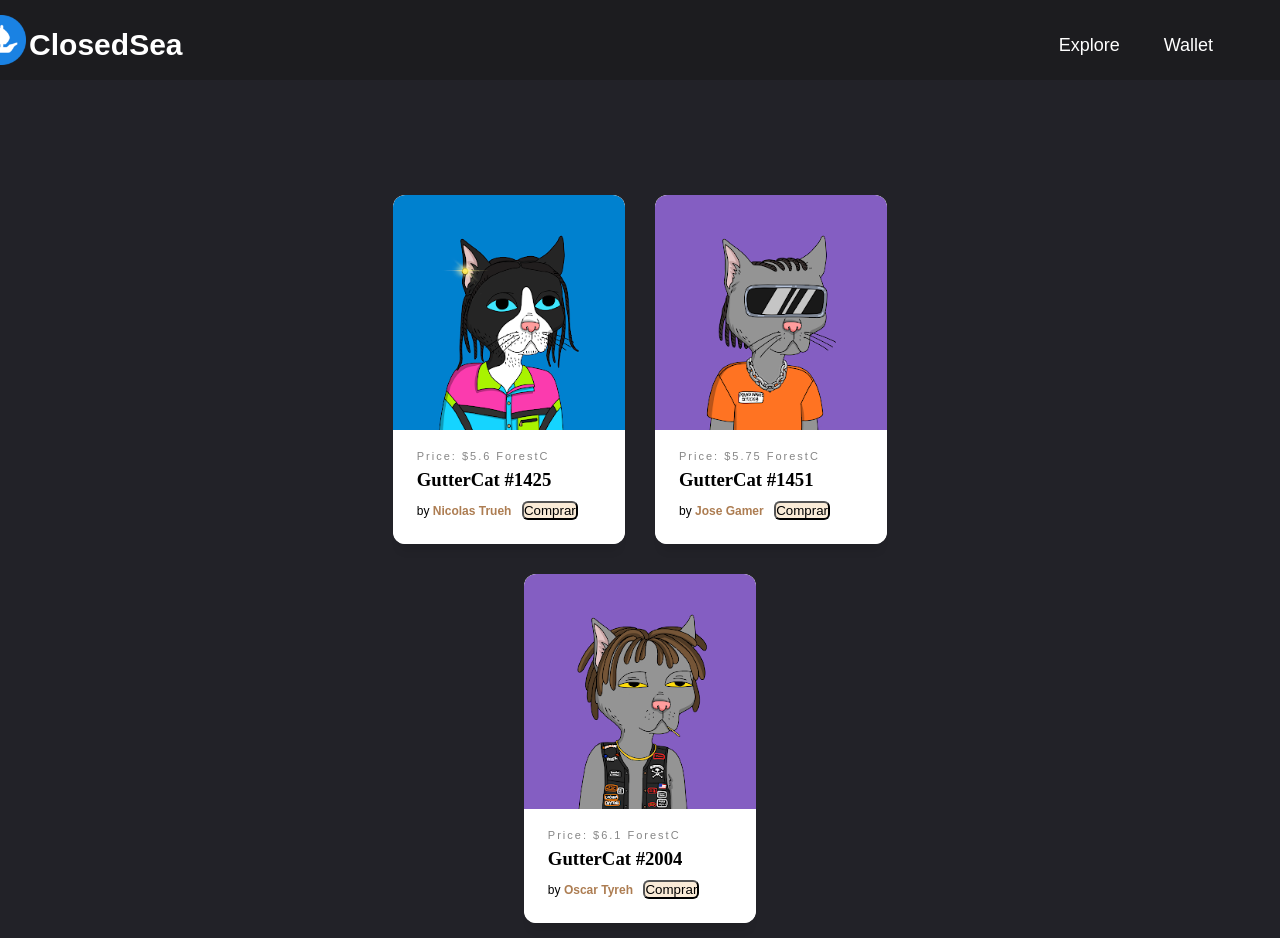
<file: src/main/webapp/collection-gunner-cat.html>
<!DOCTYPE html>
<html lang="en">
    <head>
        <meta charset="UTF-8">
        <meta http-equiv="X-UA-Compatible" content="IE=edge">
        <meta name="viewport" content="width=device-width, initial-scale=1.0">
        <link rel="stylesheet" href="css/gunner-cat.css">
        <title>ClosedSea</title>
    </head>
    <body>

        <header class="header">
            <!--NavBar-->
            <nav class="nav">

                <img src="./Resources/closedsea%20favicon.png" class="favicon">
                <a href="indexLOG.jsp" class="logo nav-link">ClosedSea</a>

                <ul class="nav-menu">
                    <li class="nav-menu-item">
                        <a href="explore.html" class="nav-menu-link nav-link">Explore</a>
                    </li>
                    <!--<li class="nav-menu-item ">
                        <a href="create-collection.html" class="nav-menu-link nav-link">Collection</a>
                    </li>
                    <li class="nav-menu-item ">
                        <a href="create-nft-piece.html" class="nav-menu-link nav-link">Create</a>
                    </li>
                    <li class="nav-menu-item nav-menu-login">
                        <a href="register.html" class="nav-menu-link nav-link">Sign up / in</a>
                    </li>-->
                    <li class="nav-menu-item ">
                        <a href="wallet.html" class="nav-menu-link nav-link"> Wallet</a>
                    </li>
                </ul>
            </nav>
        </header>

        <!--section where the charts are created and displayed within the collections-->
        <form action="">
            <section class="cards">

                <!--Card 1-->

                <article class="card card--1">
                    <div class="card__info-hover">
                        <!--Svg heart icon-->
                        <svg class="card__like" viewBox="0 0 24 24">
                            <path fill="#000000"
                                  d="M12.1,18.55L12,18.65L11.89,18.55C7.14,14.24 4,11.39 4,8.5C4,6.5 5.5,5 7.5,5C9.04,5 10.54,6 11.07,7.36H12.93C13.46,6 14.96,5 16.5,5C18.5,5 20,6.5 20,8.5C20,11.39 16.86,14.24 12.1,18.55M16.5,3C14.76,3 13.09,3.81 12,5.08C10.91,3.81 9.24,3 7.5,3C4.42,3 2,5.41 2,8.5C2,12.27 5.4,15.36 10.55,20.03L12,21.35L13.45,20.03C18.6,15.36 22,12.27 22,8.5C22,5.41 19.58,3 16.5,3Z"/>
                        </svg>
                    </div>
                    <!--Image on card-->
                    <div class="card__img"></div>
                    <!--Option to link to the letter-->
                    <a href="#" class="card_link">
                        <div class="card__img--hover">
                            <style>
                                .card--1 .card__img, .card--1 .card__img--hover {
                                    background-image: url(Nfts/Cat1.png);
                                }
                            </style>
                        </div>
                    </a>
                    <!--charter information-->
                    <div class="card__info">
                        <!--Price Nft-->
                        <span class="card__category"> Price: $5.6 ForestC</span>
                        <!--Name Nft-->
                        <h3 class="card__title">GutterCat #1425</h3>
                        <!--Author Nft-->
                        <span class="card__by">by <a href="#" class="card__author"
                                                     title="author">Nicolas Trueh</a></span>
                        <!--Buy button-->
                        <a href="wallet.html"><input type="button" class="btn" value="Comprar"></a>
                    </div>
                </article>


                <!--Card 2 Same elemnts, containers and classes-->
                <article class="card card--2">
                    <div class="card__info-hover">
                        <svg class="card__like" viewBox="0 0 24 24">
                            <path fill="#000000"
                                  d="M12.1,18.55L12,18.65L11.89,18.55C7.14,14.24 4,11.39 4,8.5C4,6.5 5.5,5 7.5,5C9.04,5 10.54,6 11.07,7.36H12.93C13.46,6 14.96,5 16.5,5C18.5,5 20,6.5 20,8.5C20,11.39 16.86,14.24 12.1,18.55M16.5,3C14.76,3 13.09,3.81 12,5.08C10.91,3.81 9.24,3 7.5,3C4.42,3 2,5.41 2,8.5C2,12.27 5.4,15.36 10.55,20.03L12,21.35L13.45,20.03C18.6,15.36 22,12.27 22,8.5C22,5.41 19.58,3 16.5,3Z"/>
                        </svg>
                    </div>
                    <div class="card__img"></div>
                    <a href="#" class="card_link">
                        <div class="card__img--hover"></div>
                    </a>
                    <div class="card__info">
                        <span class="card__category"> Price: $5.75 ForestC</span>
                        <h3 class="card__title">GutterCat #1451</h3>
                        <span class="card__by">by <a href="#" class="card__author" title="author">Jose Gamer</a></span>
                        <a href="wallet.html"><input type="button" class="btn" value="Comprar"></a>
                    </div>
                </article>

                <!--Card 3 Same elemnts, containers and classes-->
                <article class="card card--3">
                    <div class="card__info-hover">
                        <svg class="card__like" viewBox="0 0 24 24">
                            <path fill="#000000"
                                  d="M12.1,18.55L12,18.65L11.89,18.55C7.14,14.24 4,11.39 4,8.5C4,6.5 5.5,5 7.5,5C9.04,5 10.54,6 11.07,7.36H12.93C13.46,6 14.96,5 16.5,5C18.5,5 20,6.5 20,8.5C20,11.39 16.86,14.24 12.1,18.55M16.5,3C14.76,3 13.09,3.81 12,5.08C10.91,3.81 9.24,3 7.5,3C4.42,3 2,5.41 2,8.5C2,12.27 5.4,15.36 10.55,20.03L12,21.35L13.45,20.03C18.6,15.36 22,12.27 22,8.5C22,5.41 19.58,3 16.5,3Z"/>
                        </svg>
                    </div>
                    <div class="card__img"></div>
                    <a href="#" class="card_link">
                        <div class="card__img--hover"></div>
                    </a>
                    <div class="card__info">
                        <span class="card__category"> Price: $6.1 ForestC</span>
                        <h3 class="card__title">GutterCat #2004</h3>
                        <span class="card__by">by <a href="#" class="card__author" title="author">Oscar Tyreh</a></span>
                        <a href="wallet.html"><input type="button" class="btn" value="Comprar"></a>
                    </div>
                </article>
            </section>
        </form>

    </body>
</html>
</file>
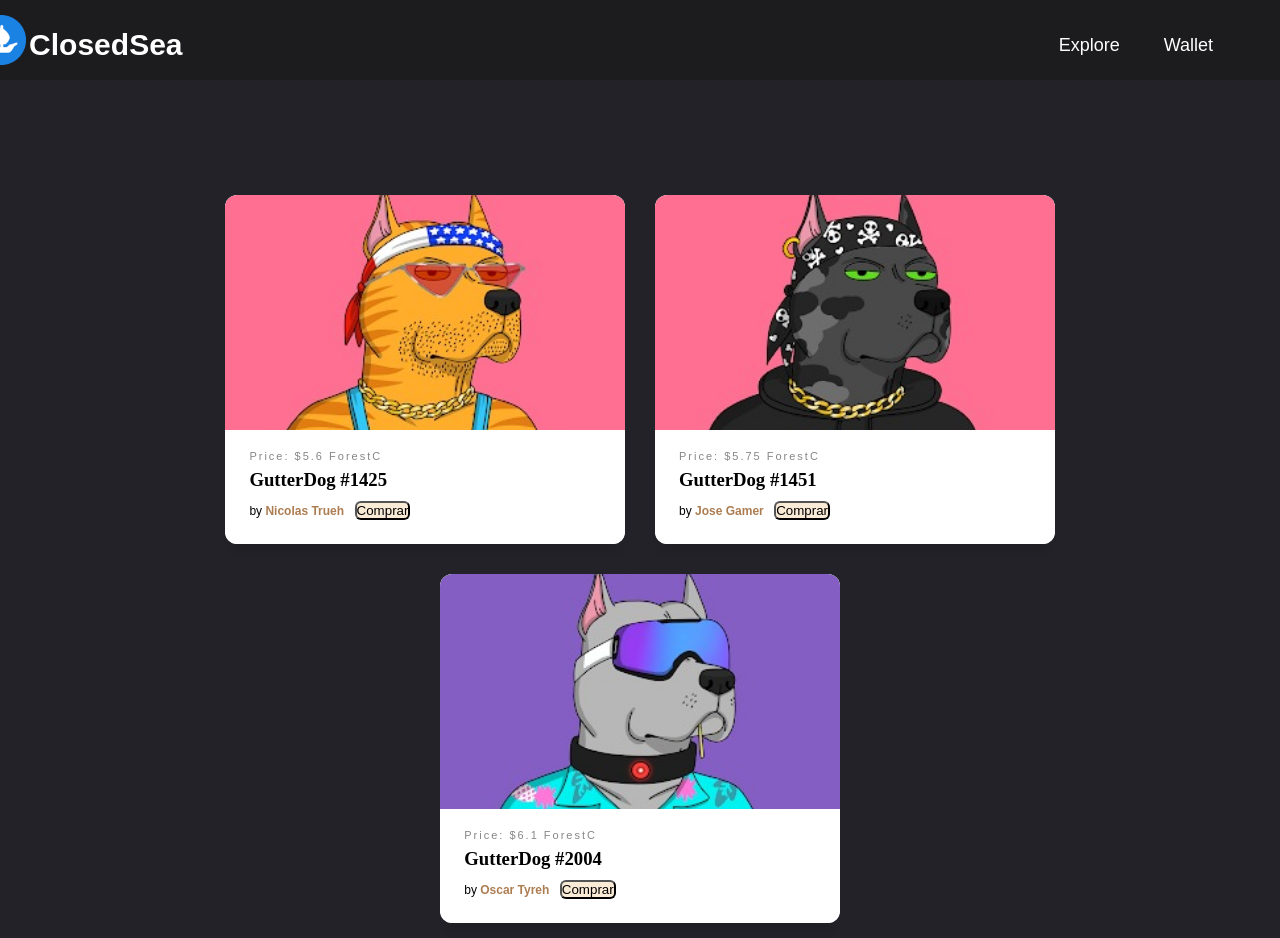
<file: src/main/webapp/collection-gunner-dog.html>
<!DOCTYPE html>
<html lang="en">
    <head>
        <meta charset="UTF-8">
        <meta http-equiv="X-UA-Compatible" content="IE=edge">
        <meta name="viewport" content="width=device-width, initial-scale=1.0">
        <link rel="stylesheet" href="css/gunner-dog.css">
        <title>ClosedSea</title>
    </head>
    <body>

        <header class="header">
            <!--NavBar-->
            <nav class="nav">

                <img src="./Resources/closedsea%20favicon.png" class="favicon">
                <a href="indexLOG.jsp" class="logo nav-link">ClosedSea</a>

                <ul class="nav-menu">
                    <li class="nav-menu-item">
                        <a href="explore.html" class="nav-menu-link nav-link">Explore</a>
                    </li>
                    <!-- <li class="nav-menu-item ">
                         <a href="create-collection.html" class="nav-menu-link nav-link">Collection</a>
                     </li>
                     <li class="nav-menu-item ">
                         <a href="create-nft-piece.html" class="nav-menu-link nav-link">Create</a>
                     </li>
                     <li class="nav-menu-item nav-menu-login">
                         <a href="register.html" class="nav-menu-link nav-link">Sign up / in</a>
                     </li>-->
                    <li class="nav-menu-item ">
                        <a href="wallet.html" class="nav-menu-link nav-link"> Wallet</a>
                    </li>
                </ul>
            </nav>
        </header>


        <section class="cards">

            <!--Carta 1-->

            <article class="card card--1">
                <div class="card__info-hover">
                    <!--Svg icono corazón-->
                    <svg class="card__like" viewBox="0 0 24 24">
                        <path fill="#000000"
                              d="M12.1,18.55L12,18.65L11.89,18.55C7.14,14.24 4,11.39 4,8.5C4,6.5 5.5,5 7.5,5C9.04,5 10.54,6 11.07,7.36H12.93C13.46,6 14.96,5 16.5,5C18.5,5 20,6.5 20,8.5C20,11.39 16.86,14.24 12.1,18.55M16.5,3C14.76,3 13.09,3.81 12,5.08C10.91,3.81 9.24,3 7.5,3C4.42,3 2,5.41 2,8.5C2,12.27 5.4,15.36 10.55,20.03L12,21.35L13.45,20.03C18.6,15.36 22,12.27 22,8.5C22,5.41 19.58,3 16.5,3Z"/>
                    </svg>
                </div>
                <!--Imagen carta-->
                <div class="card__img"></div>
                <!--Opción de link con la carta-->
                <a href="#" class="card_link">
                    <div class="card__img--hover"></div>
                </a>
                <!--información de la carta-->
                <div class="card__info">
                    <!--Precio Nft-->
                    <span class="card__category"> Price: $5.6 ForestC</span>
                    <!--Nombre Nft-->
                    <h3 class="card__title">GutterDog #1425</h3>
                    <!--Autor Nft-->
                    <span class="card__by">by <a href="#" class="card__author" title="author">Nicolas Trueh</a></span>
                    <!--Botón comprar-->
                    <a href="wallet.html"><input type="button" class="btn" value="Comprar"></a>
                </div>
            </article>


            <!--Carta 2-->
            <article class="card card--2">
                <div class="card__info-hover">
                    <svg class="card__like" viewBox="0 0 24 24">
                        <path fill="#000000"
                              d="M12.1,18.55L12,18.65L11.89,18.55C7.14,14.24 4,11.39 4,8.5C4,6.5 5.5,5 7.5,5C9.04,5 10.54,6 11.07,7.36H12.93C13.46,6 14.96,5 16.5,5C18.5,5 20,6.5 20,8.5C20,11.39 16.86,14.24 12.1,18.55M16.5,3C14.76,3 13.09,3.81 12,5.08C10.91,3.81 9.24,3 7.5,3C4.42,3 2,5.41 2,8.5C2,12.27 5.4,15.36 10.55,20.03L12,21.35L13.45,20.03C18.6,15.36 22,12.27 22,8.5C22,5.41 19.58,3 16.5,3Z"/>
                    </svg>
                </div>
                <div class="card__img"></div>
                <a href="#" class="card_link">
                    <div class="card__img--hover"></div>
                </a>
                <div class="card__info">
                    <span class="card__category"> Price: $5.75 ForestC</span>
                    <h3 class="card__title">GutterDog #1451</h3>
                    <span class="card__by">by <a href="#" class="card__author" title="author">Jose Gamer</a></span>
                    <a href="wallet.html"><input type="button" class="btn" value="Comprar"></a>
                </div>
            </article>

            <!--Carta 3-->
            <article class="card card--3">
                <div class="card__info-hover">
                    <svg class="card__like" viewBox="0 0 24 24">
                        <path fill="#000000"
                              d="M12.1,18.55L12,18.65L11.89,18.55C7.14,14.24 4,11.39 4,8.5C4,6.5 5.5,5 7.5,5C9.04,5 10.54,6 11.07,7.36H12.93C13.46,6 14.96,5 16.5,5C18.5,5 20,6.5 20,8.5C20,11.39 16.86,14.24 12.1,18.55M16.5,3C14.76,3 13.09,3.81 12,5.08C10.91,3.81 9.24,3 7.5,3C4.42,3 2,5.41 2,8.5C2,12.27 5.4,15.36 10.55,20.03L12,21.35L13.45,20.03C18.6,15.36 22,12.27 22,8.5C22,5.41 19.58,3 16.5,3Z"/>
                    </svg>
                </div>
                <div class="card__img"></div>
                <a href="#" class="card_link">
                    <div class="card__img--hover"></div>
                </a>
                <div class="card__info">
                    <span class="card__category"> Price: $6.1 ForestC</span>
                    <h3 class="card__title">GutterDog #2004</h3>
                    <span class="card__by">by <a href="#" class="card__author" title="author">Oscar Tyreh</a></span>
                    <a href="wallet.html"><input type="button" class="btn" value="Comprar"></a>
                </div>
            </article>
        </section>

    </body>
</html>
</file>
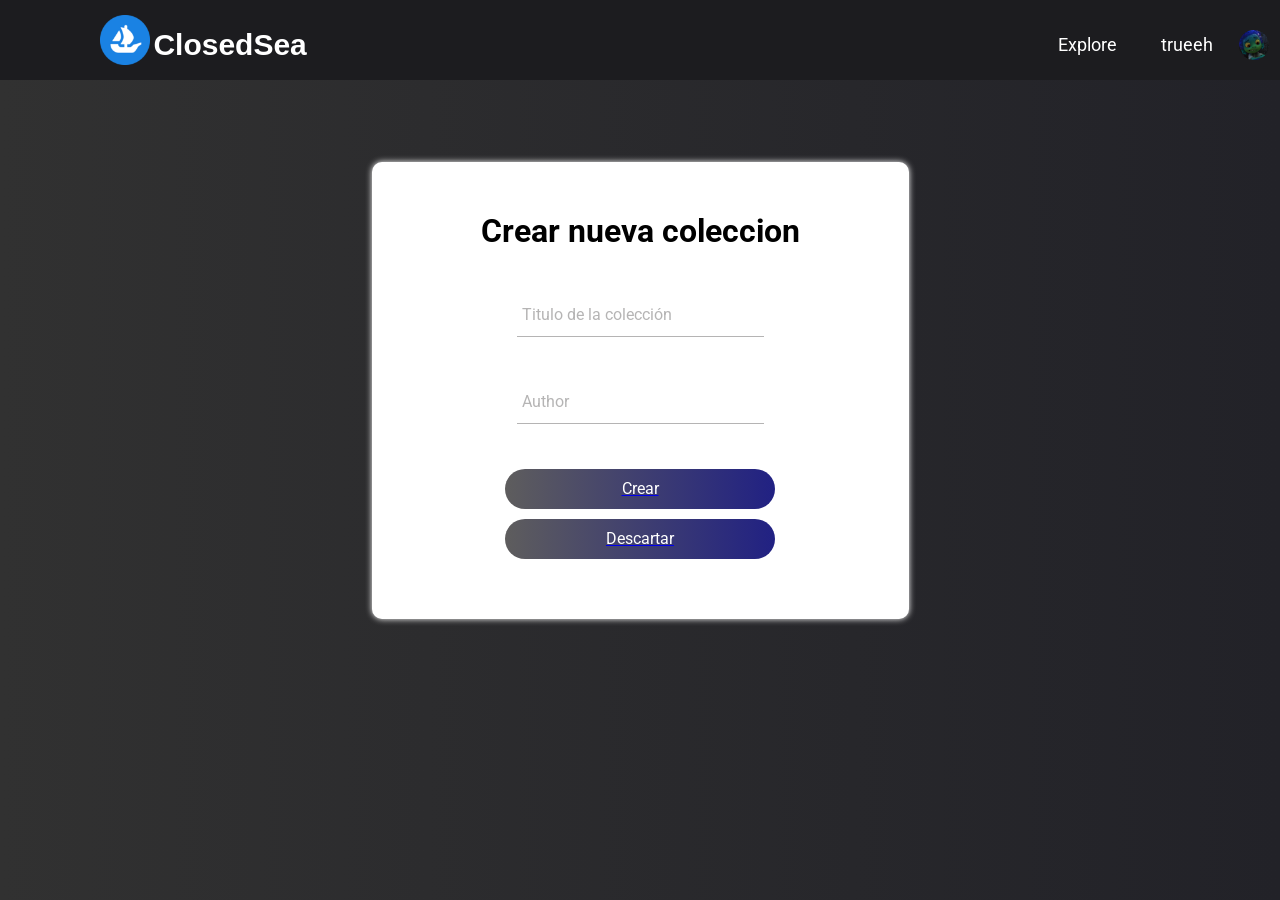
<file: src/main/webapp/create-collection.html>
<!DOCTYPE html>
<!-- Declaration of language and apis to be used in html -->
<html lang="en">
    <head>
        <meta charset="UTF-8">
        <meta name="viewport" content="width=device-width, initial-scale=1.0">
        <title>ClosedSea</title>
        <link rel="stylesheet" href="css/create-collection.css">
        <link href="https://fonts.googleapis.com/css?family=Roboto:300,400,500,700&display=swap" rel="stylesheet">
    </head>
    <body>
        <!-- Header declaration with css file --->
        <header class="header">
            <!--NavBar declaration and functions-->
            <nav class="nav">
                <!-- Navbar logo and avatar logo --->
                <img src="./Resources/closedsea%20favicon.png" class="favicon">
                <img src="./Resources/UserAvatar.png" class="nav-avatar">
                <!-- Navbar text logo --->
                <a href="indexLOG.jsp" class="logo nav-link">ClosedSea</a>
                <!-- Navbar made with an ordered list and within that list an unordered list --->
                <ul class="nav-menu">
                    <li class="nav-menu-item">
                        <a href="explore.html" class="nav-menu-link nav-link">Explore</a>
                    </li>
                    <li class="nav-menu-item nav-menu-login">
                        <a href="#" class="nav-menu-link nav-link">trueeh</a>
                    </li>
                </ul>
            </nav>
        </header>
        <!-- Form declaration to get the new NFT information-->
        <form action="" method="POST" id="formulario">
            <div class="form">
                <h1>Crear nueva coleccion</h1>
                <!-- Div with the collection title information-->
                <div class="grupo">
                    <input type="text" name="" id="collection" required><span class="barra"></span>
                    <label>Titulo de la colección</label>
                </div>
                <!-- Div with the collection category information-->
                <div class="grupo">
                    <input type="text" name="" id="author" required><span class="barra"></span>
                    <label>Author</label>
                </div>
                <!-- Button to create and publish the nft -->
                <a href="indexLOG.html">
                    <button type="submit">Crear</button>
                </a>
                <a href="indexLOG.html">
                    <button type="button">Descartar</button>
                </a>
            </div>
        </form>
<script>
    const getName = async () => {
        document.getElementById("name").value = localStorage.getItem("username");
    }

    const form = document.querySelector("formulario")

    form.onsubmit = async (e) => {
        e.preventDefault()

        const formData = new FormData(form);

        let author = document.getElementById("author") //agregar author
        let collection = document.getElementById("collection").value;

            let responseData = await fetch(`.api/users/${author}/collections/${collection}`);
            let resultData = await responseData.json();

        if(resultData.collection != collection){
            let response = await fetch(`.api/users/${author}/collections` , {
                method: "POST" ,
                headers : {
                    "Content-Type": "application/x-www-form.urlencoded",
                },
                body : new URLSearchParams(formData)
            });
            let result = response.json();

            sessionStorage.setItem("collection", result.collection);
            window.location.href = "./create-nft-piece.html"
        } else {
            alert("La coleccion ya existe")
        }
    }

    window.addEventListener("DOMContextLoaded", getName());
</script>
    </body>
</html>
</file>
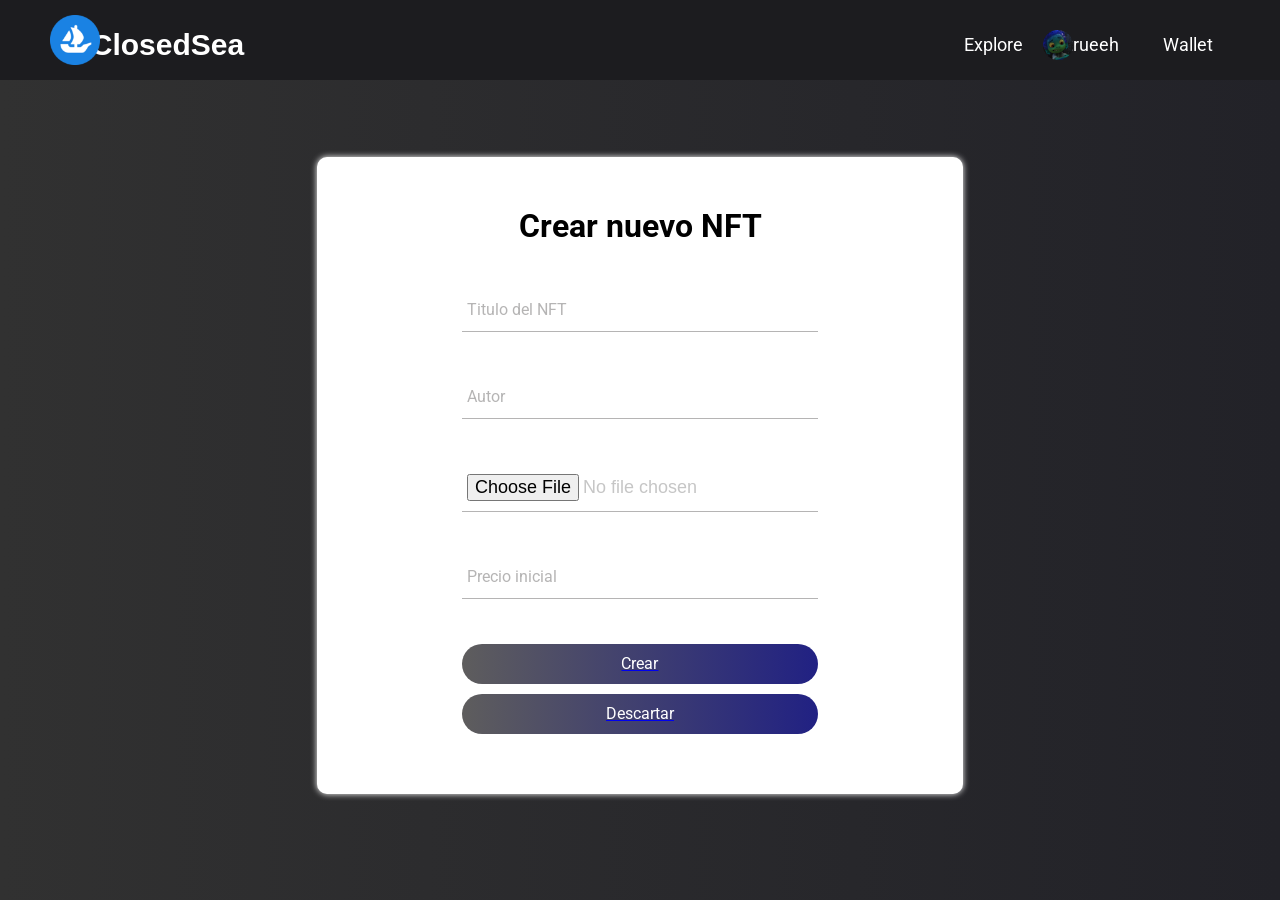
<file: src/main/webapp/create-nft-piece.html>
<!DOCTYPE html>
<!-- Declaration of language and apis to be used in html -->
<html lang="es">
    <head>
        <meta charset="UTF-8">
        <meta name="viewport" content="width=device-width, initial-scale=1.0">
        <title>ClosedSea</title>
        <link rel="stylesheet" href="css/create-nft-piece.css">
        <link href="https://fonts.googleapis.com/css?family=Roboto:300,400,500,700&display=swap" rel="stylesheet">
    </head>
    <body>
        <!-- Header declaration with css file --->
        <header class="header">
            <!--NavBar declaration and functions-->
            <nav class="nav">
                <!-- Navbar logo and avatar logo --->
                <img src="./Resources/closedsea%20favicon.png" class="favicon">
                <img src="./Resources/UserAvatar.png" class="nav-avatar">
                <!-- Navbar text logo --->
                <a href="indexLOG.html" class="logo nav-link">ClosedSea</a>
                <!-- Navbar made with an ordered list and within that list an unordered list --->
                <ul class="nav-menu">
                    <li class="nav-menu-item">
                        <a href="explore.html" class="nav-menu-link nav-link">Explore</a>
                    </li>
                    <li class="nav-menu-item nav-menu-login">
                        <a href="#" class="nav-menu-link nav-link">trueeh</a>
                    </li>
                    <li class="nav-menu-item ">
                        <a href="wallet.html" class="nav-menu-link nav-link">Wallet</a>
                    </li>
                </ul>
            </nav>
        </header>
        <!-- Nft main page and main div with information -->
        <form action="./upload-test" method="post" id="form" enctype="multipart/form-data">
            <div class="form">
                <!-- Create a new nft title -->
                <h1>Crear nuevo NFT</h1>
                <!-- Nft title information -->
                <div class="grupo">
                    <input type="text" name="title" required><span class="barra"></span>
                    <label>Titulo del NFT</label>
                </div>
                <!-- Author input div -->
                <div class="grupo">
                    <input type="text" name="author" required><span class="barra"></span>
                    <label>Autor</label>
                </div>
                <!-- Image input div -->
                <div class="grupo">
                    <input type="file" name="file" id="url" required><span class="barra"></span>
                    <label for="url"></label>
                </div>
                <!-- Final price div with label -->
                <div class="grupo">
                    <input type="text" name="fcoins" id="text" required><span class="barra"></span>
                    <label>Precio inicial</label>
                </div>
                <!-- Create button  -->
                <a href="indexLOG.html">
                    <button type="submit">Crear</button>
                </a>
                <!-- Discard button  -->
                <a href="indexLOG.html">
                    <button type="button">Descartar</button>
                </a>
            </div>
        </form>
        <script>
            document.getElementById("author").value = localStorage.getItem("username");

            const form = document.getElementById("form");
            uploadNft = async (e) => {
                e.preventDefault()

                let author = document.getElementById("author").value;
                //agregar "ley collection" cuando este el sistema de colecciones
                const response = await fetch(`./api/users/${author}/collections/${collection}/nfts`, {
                    method: 'POST',
                    body: new FormData(form)
                });

                window.location.href = "./indexComprador.html"
            }
            form.addEventListener("submit", uploadNft)
        </script>
        <script>
            //Agregar divs con javascript
        </script>
    </body>
</html>
</file>
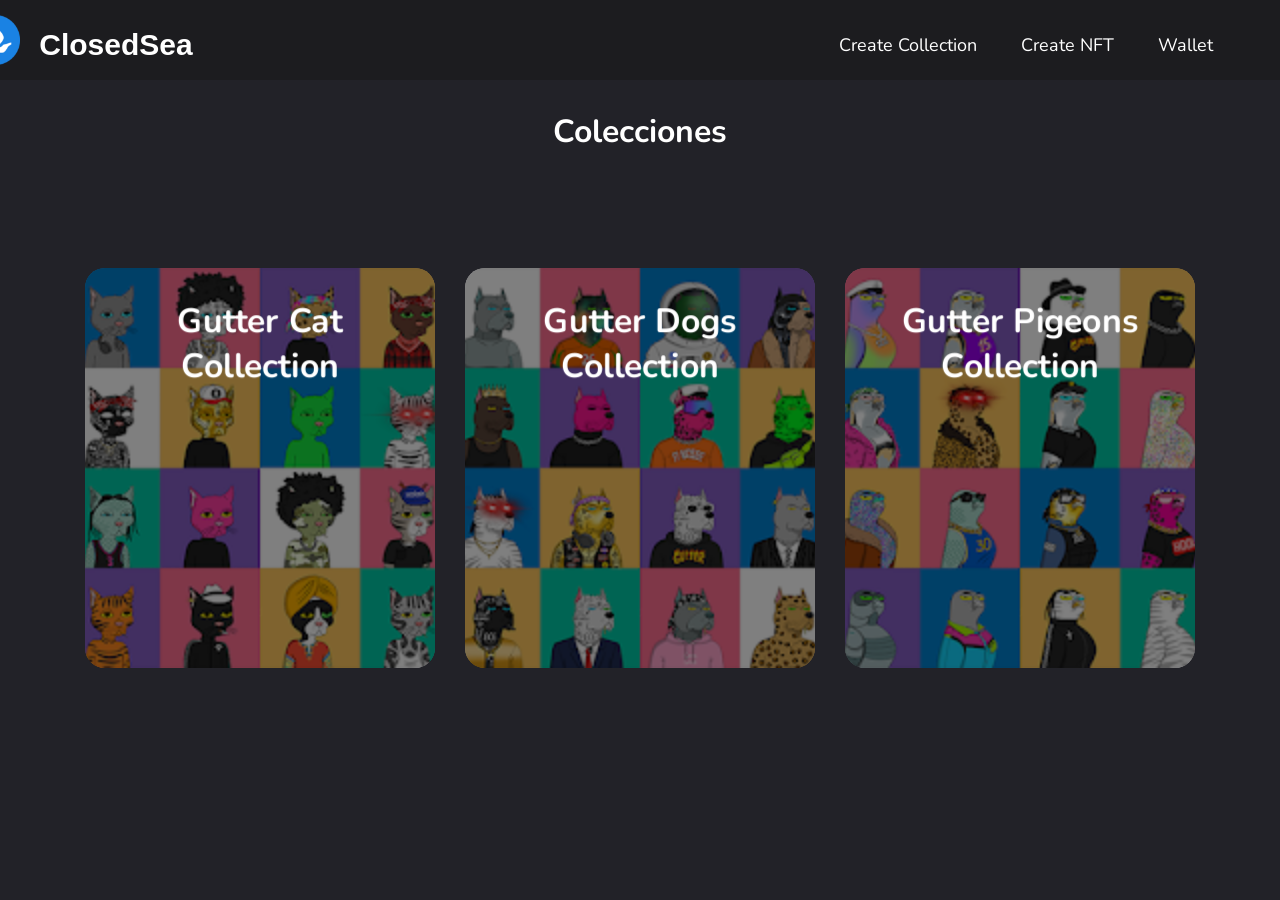
<file: src/main/webapp/explore.html>
<!DOCTYPE html>
<!-- Declaration of language and apis to be used in html -->
<html lang="en">
    <head>
        <meta charset="UTF-8">
        <meta http-equiv="X-UA-Compatible" content="IE=edge">
        <meta name="viewport" content="width=device-width, initial-scale=1.0">
        <title>ClosedSea</title>
        <link rel="stylesheet" href="css/explore.css">
    </head>
    <!-- Body declaration --->
    <body>
        <header class="header">
            <!--NavBar declaration and functions-->
            <nav class="nav">
                <!-- Navbar logo and avatar logo --->
                <img src="./Resources/closedsea%20favicon.png" class="favicon">
                <!-- Navbar made with an ordered list and within that list an unordered list --->
                <a href="indexComprador.html" class="logo nav-link">ClosedSea</a>
                <!-- Navbar made with an ordered list and within that list an unordered list --->
                <ul class="nav-menu">
                    <!-- <li class = "nav-menu-item">
                         <a href="explore.html" class="nav-menu-link nav-link">Explore</a>
                     </li>-->
                    <li class="nav-menu-item ">
                        <a href="create-collection.html" class="nav-menu-link nav-link">Create Collection</a>
                    </li>
                    <li class="nav-menu-item ">
                        <a href="create-nft-piece.html" class="nav-menu-link nav-link">Create NFT</a>
                    </li>
                    <!-- <li class="nav-menu-item nav-menu-login">
                        <a href="register.html" class="nav-menu-link nav-link">Sign up / in</a>
                    </li>-->
                    <li class="nav-menu-item ">
                        <a href="wallet.html" class="nav-menu-link nav-link"> Wallet</a>
                    </li>
                </ul>
            </nav>
        </header>
        <!-- Collection cards -->
        <main>

            <!-- Collections title with center attribute -->
            <h1 class="tittle">
                <center>Colecciones</center>
            </h1>
            <div class="container_card">
                <!-- Nft card 1-->
                <div class="card_father">
                    <div class="card">
                        <!--Front side of the cards-->
                        <div class="card_front" style="background-image: url(Nfts/GutterCat.png);">
                            <!--Container with background class-->
                            <div class="bg"></div>
                            <!--Front body of the cards-->
                            <div class="body_card_front">
                                <h1>Gutter Cat Collection</h1>
                            </div>
                        </div>
                        <!--Back side of the cards-->
                        <div class="card_back">
                            <!--Rear body of the cards-->
                            <div class="body_card_back">
                                <h1>NFTs 1</h1>
                                <!--Paragraph-->
                                <p>Welcome to the Gutter. The Gutter Cats are a collection of 3,000 randomly generated
                                    NFTs on
                                    the Ethereum blockchain that double as membership tokens into the Gutter Cat Gang.
                                    Gutter
                                    Cats represent GCG’s premier level of membership, unlocking varying and unique
                                    levels of
                                    community led access and perks.</p>
                                <!--Button-->
                                <a href="collection-gunner-cat.html"><input type="button" value="Entrar"></a>
                            </div>
                        </div>
                    </div>
                </div>
                <!-- Nft card 2 same containers and classes-->

                <div class="card_father">
                    <div class="card">
                        <div class="card_front" style="background-image: url(Nfts/GutterDog.png);">
                            <div class="bg"></div>
                            <div class="body_card_front">
                                <h1>Gutter Dogs Collection</h1>
                            </div>
                        </div>
                        <div class="card_back">
                            <div class="body_card_back">
                                <h1>NFTs 2</h1>
                                <p>Welcome to the Gutter. The Gutter Dogs are a collection of 3,000 randomly generated
                                    NFTs on
                                    the Ethereum blockchain that double as membership tokens into the Gutter Cat Gang.
                                    Gutter
                                    Dogs represent GCG’s base level of membership, unlocking varying and unique levels
                                    of
                                    community led access and perks.</p>
                                <a href="collection-gunner-dog.html"><input type="button" value="Entrar"></a>
                            </div>
                        </div>
                    </div>
                </div>
                <!-- Nft card 3-->

                <div class="card_father">
                    <div class="card">
                        <div class="card_front" style="background-image: url(Nfts/GutterPigeons.png);">
                            <div class="bg"></div>
                            <div class="body_card_front">
                                <h1>Gutter Pigeons Collection</h1>
                            </div>
                        </div>
                        <div class="card_back">
                            <div class="body_card_back">
                                <h1>NFTs 3</h1>
                                <p>Welcome to the Gutter. The Gutter Pigeons are a collection of 3,000 randomly
                                    generated NFTs
                                    on the Ethereum blockchain that double as membership tokens into the Gutter Cat
                                    Gang. Gutter
                                    Pigeons represent GCG’s base level of membership, unlocking varying and unique
                                    levels of
                                    community led access and perks.</p>
                                <a href="collection-gunner-pigeons.html"><input type="button" value="Entrar"></a>
                            </div>
                        </div>
                    </div>
                </div>

            </div>

        </main>


    </body>
</html>
</file>
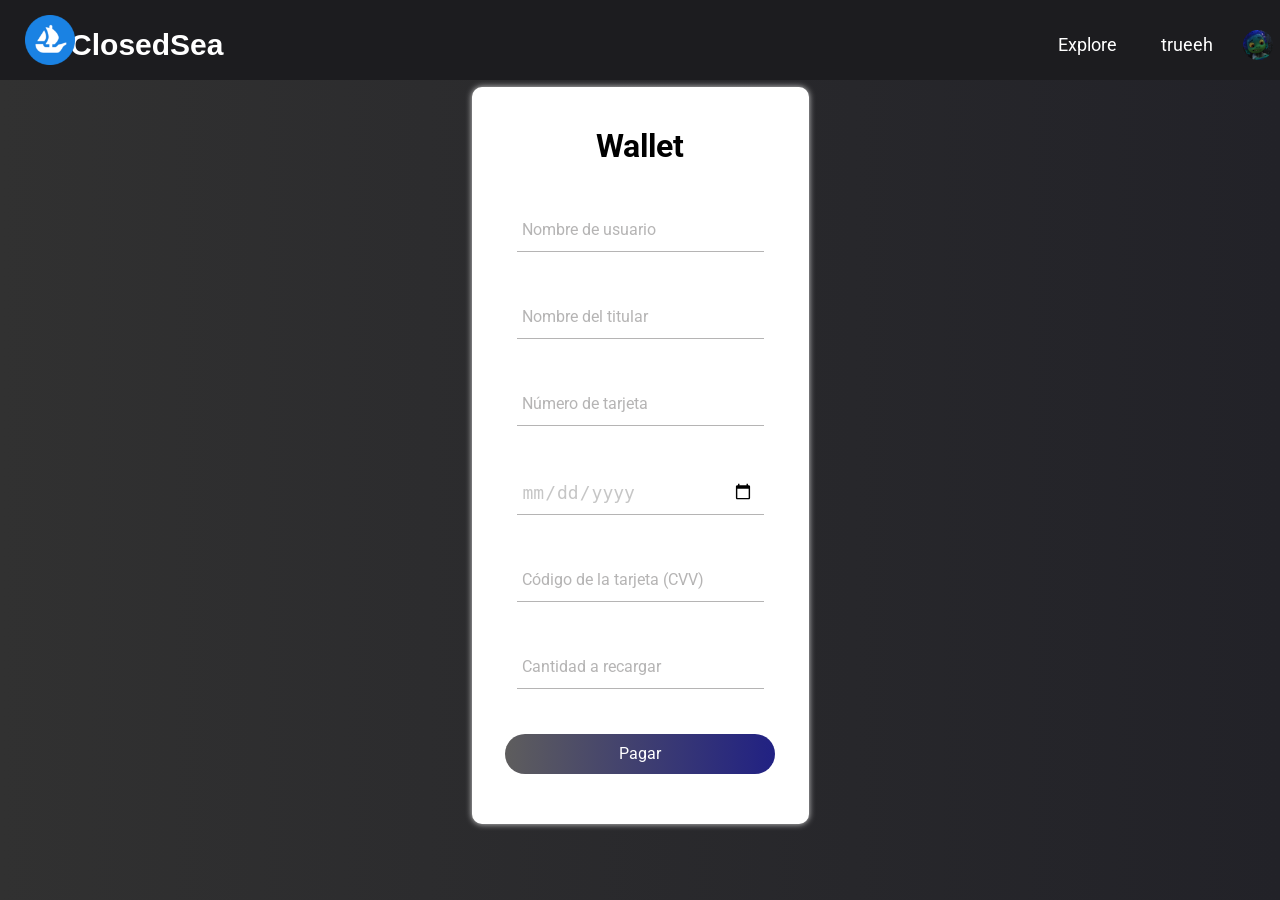
<file: src/main/webapp/wallet.html>
<!DOCTYPE html>
<!-- Declaration of language and apis to be used in html -->
<html lang="es">
    <head>
        <meta charset="UTF-8">
        <meta name="viewport" content="width=device-width, initial-scale=1.0">
        <title>ClosedSea</title>
        <link rel="stylesheet" href="css/wallet.css">
        <link href="https://fonts.googleapis.com/css?family=Roboto:300,400,500,700&display=swap" rel="stylesheet">
    </head>
    <body>
        <header class="header">
            <!--NavBar declaration and functions-->
            <nav class="nav">
                <!-- Navbar logo and avatar logo --->
                <img src="./Resources/closedsea%20favicon.png" class="favicon">
                <img src="./Resources/UserAvatar.png" class="nav-avatar">
                <!-- Navbar text logo --->
                <a href="indexLOG.jsp" class="logo nav-link">ClosedSea</a>
                <!-- Navbar made with an ordered list and within that list an unordered list --->
                <ul class="nav-menu">
                    <li class="nav-menu-item">
                        <a href="explore.html" class="nav-menu-link nav-link">Explore</a>
                    </li>
                    <!-- <li class="nav-menu-item ">
                         <a href="#" class="nav-menu-link nav-link">Create</a>
                     </li> -->
                    <li class="nav-menu-item nav-menu-login">
                        <a href="#" class="nav-menu-link nav-link">trueeh</a>
                    </li>
                </ul>
            </nav>
        </header>
        <!-- Form to get the wallet information -->
        <form action="./Wallet" method="post">
            <div class="form">
                <!-- Wallet title -->
                <h1>Wallet</h1>
                <!-- Owners name input -->
                <div class="grupo">
                    <input type="text" name="username" required><span class="barra"></span>
                    <label>Nombre de usuario</label>
                </div>
                <div class="grupo">
                    <input type="text" name="" required><span class="barra"></span>
                    <label>Nombre del titular</label>
                </div>
                <!-- Card number  input -->
                <div class="grupo">
                    <input type="text" name="" id="Numero" required><span class="barra"></span>
                    <label>Número de tarjeta</label>
                </div>
                <!-- Expiration date input -->
                <div class="grupo">
                    <input type="date" required><span class="barra"></span>
                </div>
                <!-- CVV input -->
                <div class="grupo">
                    <input type="text" required><span class="barra"></span>
                    <label>Código de la tarjeta (CVV)</label>
                </div>
                <!-- Cantidad input -->
                <div class="grupo">
                    <input type="text" name="coins" required><span class="barra"></span>
                    <label>Cantidad a recargar</label>
                </div>
                <!-- Pay button -->
                <button type="submit">Pagar</button>
            </div>
        </form>
    </body>
</html>
</file>
<file: src/main/webapp/css/gunner-cat.css>
/*Styles for all html*/
* {
    margin: 0;
    box-sizing: border-box;
    flex-wrap: wrap;
    padding: 0;
    font-family: 'Nunito', sans-serif;
}

/*Styles for body*/
body {
    font-family: sans-serif;
    padding: 90px 20px 0;
    background: #222228;
    display: flex;
    display: -webkit-flex;
    -webkit-justify-content: center;
    -webkit-align-items: center;
    justify-content: center;
    align-items: center;
}

/*Nav logo style*/
.favicon {
    margin-top: 10px;
    height: 50px;
    width: 50px;
    position: relative;
    left: -29px;
}

/*Styles applied to the header*/
.header {
    background-color: #1c1c1f;
    height: 80px;
    position: fixed;
    width: 100%;
    top: 0;
    left: 0;
    z-index: 100;

}

/*Styles applied to the nav*/
.nav {
    padding: 5px;
    display: flex;
    max-width: 1300px;
    justify-content: space-between;
    margin: 0 auto;

}

/*Styles applied to texts with links*/
.nav-link {
    color: #ffffff;
    text-decoration: none;

}

/*Styles applied to the text ClosedSea*/
.logo {
    font-size: 30px;
    font-weight: bold;
    font-family: "Montserrat", sans-serif;
    position: relative;
    left: -440px;
    padding: 0 40px;
    line-height: 80px;


}

/*Styles applied to the menu inside the nav*/
.nav-menu {
    display: flex;
    margin-right: 40px;
    list-style: none;
}

/*Styles applied to menu items*/
.nav-menu-item {
    font-size: 18px;
    margin: 0 10px;
    line-height: 80px;
    text-transform: none;
    width: max-content;
}

.nav-menu-link {
    padding: 8px 12px;
    border-radius: 3px;
}

/*Transition when hovering the mouse over menu items*/
.nav-menu-link:hover {
    background-color: #565454;
    transition: 0.5s;
}

/* cierre de estilos nav*/

/* Inicio estilos GunnerCat*/


/*Imported Fonts*/
@import url('https://fonts.googleapis.com/css?family=Roboto+Slab:100,300,400,700');
@import url('https://fonts.googleapis.com/css?family=Raleway:300,300i,400,400i,500,500i,600,600i,700,700i,800,800i,900,900i');


/*Styles generally applied to cards*/
.cards {
    width: 100%;
    display: flex;
    display: -webkit-flex;
    justify-content: center;
    -webkit-justify-content: center;
    max-width: 1200px;
    margin-top: 90px;
    overflow: hidden;
}

/*Background card 1*/
.card--1 .card__img, .card--1 .card__img--hover {
    *background-image: url(../Nfts/Cat1.png);
}

/*Background card 2*/
.card--2 .card__img, .card--2 .card__img--hover {
    background-image: url(../Nfts/Cat2.png);
}

/*Background card 3*/
.card--3 .card__img, .card--3 .card__img--hover {
    background-image: url(../Nfts/Cat3.png);
}

/*Style for like incon*/
.card__like {
    width: 18px;
}

/*Image inside to the cards*/
.card__img {
    visibility: hidden;
    background-size: cover;
    background-position: center;
    background-repeat: no-repeat;
    width: 100%;
    height: 235px;
    border-top-left-radius: 12px;
    border-top-right-radius: 12px;


}

/*Transmitting information from the charts*/
.card__info-hover {
    position: absolute;
    padding: 16px;
    width: 100%;
    opacity: 0;
    top: 0;
}

/*Image transition on mouse over*/
.card__img--hover {
    transition: 0.2s all ease-out;
    background-size: cover;
    background-position: center;
    background-repeat: no-repeat;
    width: 100%;
    position: absolute;
    height: 235px;
    border-top-left-radius: 12px;
    border-top-right-radius: 12px;
    top: 0;

}

/*Styles applied to a chart element*/
.card {
    margin-right: 25px;
    transition: all .4s cubic-bezier(0.175, 0.885, 0, 1);
    background-color: #fff;
    width: 33.3%;
    position: relative;
    border-radius: 12px;
    overflow: hidden;
    box-shadow: 0px 13px 10px -7px rgba(0, 0, 0, 0.1);
    margin: 15px;

}

/*Transition when hovering the mouse over the chart*/
.card:hover {
    box-shadow: 0px 30px 18px -8px rgba(0, 0, 0, 0.1);
    transform: scale(1.10, 1.10);
}

/*Styles applied to letter information*/
.card__info {
    z-index: 2;
    background-color: #fff;
    border-bottom-left-radius: 12px;
    border-bottom-right-radius: 12px;
    padding: 16px 24px 24px 24px;
}

/*Styles applied to the category chart*/
.card__category {
    font-family: 'Raleway', sans-serif;
    font-size: 11px;
    letter-spacing: 2px;
    font-weight: 500;
    color: #868686;
}

/*Styles applied to a card title*/
.card__title {
    margin-top: 5px;
    margin-bottom: 10px;
    font-family: 'Roboto Slab', serif;
}

/*Styles applied to a by word*/
.card__by {
    font-size: 12px;
    font-family: 'Raleway', sans-serif;
    font-weight: 500;
}

/*Styles applied to author card*/
.card__author {
    font-weight: 600;
    text-decoration: none;
    color: #AD7D52;
}

/*Image transition of a card*/
.card:hover .card__img--hover {
    height: 100%;
    opacity: 0.3;
}

/*effect of the information in a letter*/
.card:hover .card__info {
    background-color: transparent;
    position: relative;
}

/*Styles applied to hover effect*/
.card:hover .card__info-hover {
    opacity: 1;
}

/*Styles applied to a button*/
.btn {
    border-radius: 6px;
    padding: auto;
    margin-left: 6px;
    text-decoration: none;
    background-color: antiquewhite;
    text-align: center;
    cursor: pointer;

}
</file>
<file: src/main/webapp/css/gunner-dog.css>
* {
    margin: 0;
    box-sizing: border-box;
    flex-wrap: wrap;
    padding: 0;
    font-family: 'Nunito', sans-serif;
}

body {
    font-family: sans-serif;
    padding: 90px 20px 0;
    background: #222228;
    display: flex;
    display: -webkit-flex;
    -webkit-justify-content: center;
    -webkit-align-items: center;
    justify-content: center;
    align-items: center;
}

.favicon {
    margin-top: 10px;
    height: 50px;
    width: 50px;
    position: relative;
    left: -29px;
}

.header {
    background-color: #1c1c1f;
    height: 80px;
    position: fixed;
    width: 100%;
    top: 0;
    left: 0;
    z-index: 100;

}

.nav {
    padding: 5px;
    display: flex;
    max-width: 1300px;
    justify-content: space-between;
    margin: 0 auto;

}

.nav-link {
    color: #ffffff;
    text-decoration: none;

}

.logo {
    font-size: 30px;
    font-weight: bold;
    font-family: "Montserrat", sans-serif;
    position: relative;
    left: -440px;
    padding: 0 40px;
    line-height: 80px;


}

.nav-menu {
    display: flex;
    margin-right: 40px;
    list-style: none;
}

.nav-menu-item {
    font-size: 18px;
    margin: 0 10px;
    line-height: 80px;
    text-transform: none;
    width: max-content;
}

.nav-menu-link {
    padding: 8px 12px;
    border-radius: 3px;
}

.nav-menu-link:hover {
    background-color: #565454;
    transition: 0.5s;
}

/* cierre de estilos nav*/

/* Inicio estilos GunnerCat*/

@import url('https://fonts.googleapis.com/css?family=Roboto+Slab:100,300,400,700');
@import url('https://fonts.googleapis.com/css?family=Raleway:300,300i,400,400i,500,500i,600,600i,700,700i,800,800i,900,900i');


.cards {
    width: 100%;
    display: flex;
    display: -webkit-flex;
    justify-content: center;
    -webkit-justify-content: center;
    max-width: 1200px;
    margin-top: 90px;
    overflow: hidden;
}

.card--1 .card__img, .card--1 .card__img--hover {
    background-image: url(../Nfts/Dog1.jpeg);
}


.card--2 .card__img, .card--2 .card__img--hover {
    background-image: url(../Nfts/Dog2.jpeg);
}

.card--3 .card__img, .card--3 .card__img--hover {
    background-image: url(../Nfts/Dog3.jpeg);
}


.card__like {
    width: 18px;
}

.card__img {
    visibility: hidden;
    background-size: cover;
    background-position: center;
    background-repeat: no-repeat;
    width: 100%;
    height: 235px;
    border-top-left-radius: 12px;
    border-top-right-radius: 12px;


}

.card__info-hover {
    position: absolute;
    padding: 16px;
    width: 100%;
    opacity: 0;
    top: 0;
}

.card__img--hover {
    transition: 0.2s all ease-out;
    background-size: cover;
    background-position: center;
    background-repeat: no-repeat;
    width: 100%;
    position: absolute;
    height: 235px;
    border-top-left-radius: 12px;
    border-top-right-radius: 12px;
    top: 0;

}

.card {
    margin-right: 25px;
    transition: all .4s cubic-bezier(0.175, 0.885, 0, 1);
    background-color: #fff;
    width: 33.3%;
    position: relative;
    border-radius: 12px;
    overflow: hidden;
    box-shadow: 0px 13px 10px -7px rgba(0, 0, 0, 0.1);
    margin: 15px;

}

.card:hover {
    box-shadow: 0px 30px 18px -8px rgba(0, 0, 0, 0.1);
    transform: scale(1.10, 1.10);
}

.card__info {
    z-index: 2;
    background-color: #fff;
    border-bottom-left-radius: 12px;
    border-bottom-right-radius: 12px;
    padding: 16px 24px 24px 24px;
}

.card__category {
    font-family: 'Raleway', sans-serif;
    font-size: 11px;
    letter-spacing: 2px;
    font-weight: 500;
    color: #868686;
}

.card__title {
    margin-top: 5px;
    margin-bottom: 10px;
    font-family: 'Roboto Slab', serif;
}

.card__by {
    font-size: 12px;
    font-family: 'Raleway', sans-serif;
    font-weight: 500;
}

.card__author {
    font-weight: 600;
    text-decoration: none;
    color: #AD7D52;
}

.card:hover .card__img--hover {
    height: 100%;
    opacity: 0.3;
}

.card:hover .card__info {
    background-color: transparent;
    position: relative;
}

.card:hover .card__info-hover {
    opacity: 1;
}

.btn {
    border-radius: 6px;
    padding: auto;
    margin-left: 6px;
    text-decoration: none;
    background-color: antiquewhite;
    text-align: center;
    cursor: pointer;

}
</file>
<file: src/main/webapp/css/create-collection.css>
/*text color*/
:root {
    --colorTextos: #49454567;
}

/*panel creation*/
*,
::before,
::after {
    margin: 0;
    padding: 0;
    box-sizing: border-box;
}

/*shapes the body of the window*/
body {
    font-family: 'Roboto';
    background: #222228;
    background: -webkit-linear-gradient(to right, #313131, #222228);
    background: linear-gradient(to right, #313131, #222228);
    height: 650px;
    display: flex;
    justify-content: center;
    align-items: center;
}

/*form to titles*/
h1 {
    text-align: center;
    font-weight: 700;
}

/*shapes the panel where the buttons and text are*/
form {
    background: #fff;
    padding: 50px 100px;
    box-shadow: 0 0 6px 0 #fff;
    border-radius: 10px;
    margin-top: 130px;
}

/*shapes the panel where the buttons and text are*/
.form {
    width: 100%;
    margin: auto;
}

/*gives margin and size to the form*/
form .grupo {
    position: relative;
    margin: 45px;
}

/*shape text boxes*/
input {
    background: none;
    color: #c6c6c6;
    font-size: 18px;
    padding: 10px 10px 10px 5px;
    display: block;
    width: 100%;
    border: none;
    border-bottom: 1px solid var(--colorTextos);
}

/*remove margins from text boxes*/
input:focus {
    outline: none;
    color: #5e5d5d;
}

/*Create the animations to the text boxes*/
label {
    color: var(--colorTextos);
    font-size: 16px;
    position: absolute;
    left: 5px;
    top: 10px;
    transition: 0.5s ease all;
    pointer-events: none;
}

/*Gives characteristics to text boxes*/
input:focus ~ label,
input:valid ~ label {
    top: -14px;
    font-size: 12px;
    color: #2196f3;
}

/*Gives characteristics to the bars*/
.barra {
    position: relative;
    display: block;
    width: 100%;
}

/*Gives characteristics to the bars*/
.barra::before {
    content: "";
    height: 2px;
    width: 0%;
    bottom: 0;
    position: absolute;
    background: linear-gradient(to right, #504f4f, #222228);
    transition: 0.3s ease width;
    left: 0;
}

/*Gives characteristics to the bars*/
input:focus ~ .barra::before {
    width: 100%;
}

/*Gives all the features to the buttons*/
button {
    font-family: 'roboto';
    background: #222228;
    background: -webkit-linear-gradient(to right, #5e5d5d, #212183);
    background: linear-gradient(to right, #5e5d5d, #212183);
    border: none;
    display: block;
    width: 80%;
    margin: 10px auto;
    color: #fff;
    height: 40px;
    font-size: 16px;
    cursor: pointer;
    border-radius: 20px;

    /*shapes the icons*/
}

.favicon {
    margin-top: 10px;
    height: 50px;
    width: 50px;
    position: relative;
    left: 95px;
}

/*style the entire header*/
.header {
    background-color: #1c1c1f;
    height: 80px;
    position: fixed;
    width: 100%;
    top: 0;
    left: 0;
    z-index: 100;
}

/*styles the entire nav*/
.nav {
    padding: 5px;
    display: flex;
    max-width: 1300px;
    justify-content: space-between;
    margin: 0 auto;
}

/*create animations for the nav*/
.nav-link {
    color: #ffffff;
    text-decoration: none;
}

/*create styles for the logo text*/
.logo {
    font-size: 30px;
    font-weight: bold;
    font-family: "Montserrat", sans-serif;
    padding: 0 40px;
    line-height: 80px;
    margin-left: -1350px;
}

/*shapes the user logo*/
.nav-avatar {
    margin-top: 15px;
    height: 30px;
    width: 30px;
    position: relative;
    left: 495px;
    top: 10px;
}

/*Style the navigation bar*/
.nav-menu {
    display: flex;
    margin-right: 40px;
    list-style: none;

}

/*Style the navigation bar*/
.nav-menu-item {
    font-size: 18px;
    margin: 0 10px;
    line-height: 80px;
    text-transform: none;
    width: max-content;
}

/*Style the navigation bar*/
.nav-menu-link {
    padding: 8px 12px;
    border-radius: 3px;
}

/*Style the navigation bar*/
.nav-menu-link:hover {
    background-color: #565454;
    transition: 0.5s;
}

/*modifies the size of the page depending on the device*/
@media screen and (max-width: 500px) {
    form {
        width: 80%;
    }
}
</file>
<file: src/main/webapp/css/create-nft-piece.css>
/*text color*/
:root {
    --colorTextos: #49454567;
}

/*panel creation*/
*,
::before,
::after {
    margin: 0;
    padding: 0;
    box-sizing: border-box;
}

/*shapes the body of the window*/
body {
    font-family: 'Roboto';
    background: #222228;
    background: -webkit-linear-gradient(to right, #313131, #222228);
    background: linear-gradient(to right, #313131, #222228);
    height: 650px;
    display: flex;
    justify-content: center;
    align-items: center;
}

.favicon {
    margin-top: 10px;
    height: 50px;
    width: 50px;
    position: relative;
    left: 45px;
}

/*style the entire header*/
.header {
    background-color: #1c1c1f;
    height: 80px;
    position: fixed;
    width: 100%;
    top: 0;
    left: 0;
    z-index: 100;
}

/*styles the entire nav*/
.nav {
    padding: 5px;
    display: flex;
    max-width: 1300px;
    justify-content: space-between;
    margin: 0 auto;
}

/*create animations for the nav*/
.nav-link {
    color: #ffffff;
    text-decoration: none;
}

/*create styles for the logo text*/
.logo {
    font-size: 30px;
    font-weight: bold;
    font-family: "Montserrat", sans-serif;
    padding: 0 40px;
    line-height: 80px;
    margin-left: -1350px;
}

/*shapes the user logo*/
.nav-avatar {
    margin-top: 15px;
    height: 30px;
    width: 30px;
    position: relative;
    left: 330px;
    top: 10px;
}

/*Style the navigation bar*/
.nav-menu {
    display: flex;
    margin-right: 40px;
    list-style: none;

}

/*Style the navigation bar*/
.nav-menu-item {
    font-size: 18px;
    margin: 0 10px;
    line-height: 80px;
    text-transform: none;
    width: max-content;
}

/*Style the navigation bar*/
.nav-menu-link {
    padding: 8px 12px;
    border-radius: 3px;
}

/*Style the navigation bar*/
.nav-menu-link:hover {
    background-color: #565454;
    transition: 0.5s;
}

/*form to titles*/
h1 {
    text-align: center;
    font-weight: 700;
}

/*shapes the panel where the buttons and text are*/
form {
    background: #fff;
    padding: 50px 100px;
    box-shadow: 0 0 6px 0 #fff;
    border-radius: 10px;
    margin-top: 300px;
}

/*shapes the panel where the buttons and text are*/
.form {
    width: 100%;
    margin: auto;
}

/*gives margin and size to the form*/
form .grupo {
    position: relative;
    margin: 45px;
}

/*shape text boxes*/
input {
    background: none;
    color: #c6c6c6;
    font-size: 18px;
    padding: 10px 10px 10px 5px;
    display: block;
    width: 100%;
    border: none;
    border-bottom: 1px solid var(--colorTextos);
}

/*remove margins from text boxes*/
input:focus {
    outline: none;
    color: #5e5d5d;
}

/*Create the animations to the text boxes*/
label {
    color: var(--colorTextos);
    font-size: 16px;
    position: absolute;
    left: 5px;
    top: 10px;
    transition: 0.5s ease all;
    pointer-events: none;
}

/*Gives characteristics to text boxes*/
input:focus ~ label,
input:valid ~ label {
    top: -14px;
    font-size: 12px;
    color: #2196f3;
}

/*Gives characteristics to the bars*/
.barra {
    position: relative;
    display: block;
    width: 100%;
}

/*Gives characteristics to the bars*/
.barra::before {
    content: "";
    height: 2px;
    width: 0%;
    bottom: 0;
    position: absolute;
    background: linear-gradient(to right, #504f4f, #222228);
    transition: 0.3s ease width;
    left: 0;
}

/*Gives characteristics to the bars*/
input:focus ~ .barra::before {
    width: 100%;
}

/*Gives all the features to the buttons*/
button {
    font-family: 'roboto';
    background: #222228;
    background: -webkit-linear-gradient(to right, #5e5d5d, #212183);
    background: linear-gradient(to right, #5e5d5d, #212183);
    border: none;
    display: block;
    width: 80%;
    margin: 10px auto;
    color: #fff;
    height: 40px;
    font-size: 16px;
    cursor: pointer;
    border-radius: 20px;
}


/*shapes the icons*/

/*modifies the size of the page depending on the device*/
@media screen and (max-width: 500px) {
    form {
        width: 80%;
    }
}
</file>
<file: src/main/webapp/css/explore.css>
/*Font import*/
@import url('https://fonts.googleapis.com/css2?family=Nunito:wght@700&display=swap');
/*Styles for all html*/
* {
    margin: 0;
    box-sizing: border-box;
    flex-wrap: wrap;
    padding: 0;
    font-family: 'Nunito', sans-serif;
}

/*Styles for body*/
body {
    font-family: sans-serif;
    padding: 90px 20px 0;
    background: #222228;
}

/*Nav logo style*/
.favicon {
    margin-top: 10px;
    height: 50px;
    width: 50px;
    position: relative;
    left: -35px;
}

/*Styles applied to the header*/
.header {
    background-color: #1c1c1f;
    height: 80px;
    position: fixed;
    width: 100%;
    top: 0;
    left: 0;
    z-index: 100;

}

/*Styles applied to the nav*/
.nav {
    padding: 5px;
    display: flex;
    max-width: 1300px;
    justify-content: space-between;
    margin: 0 auto;

}

/*Styles applied to texts with links*/
.nav-link {
    color: #ffffff;
    text-decoration: none;

}

/*Styles applied to the text ClosedSea*/
.logo {
    font-size: 30px;
    font-weight: bold;
    font-family: "Montserrat", sans-serif;
    position: relative;
    left: -320px;
    padding: 0 40px;
    line-height: 80px;
}

/*Styles applied to the menu inside the nav*/
.nav-menu {
    display: flex;
    margin-right: 40px;
    list-style: none;
}

/*Styles applied to menu items*/
.nav-menu-item {
    font-size: 18px;
    margin: 0 10px;
    line-height: 80px;
    text-transform: none;
    width: max-content;
}

.nav-menu-link {
    padding: 8px 12px;
    border-radius: 3px;
}

/*Transition when hovering the mouse over menu items*/
.nav-menu-link:hover {
    background-color: #565454;
    transition: 0.5s;
}

/* cierre de estilos nav*/

/*Inicio estilos explore*/

/*Styles applied to the title*/
.tittle {
    color: white;
    padding-top: 20px;
}

/*Styles applied to the cards container*/
.container_card {
    max-width: 1200px;
    margin: auto;
    margin-top: 100px;
    perspective: 1000px;
    display: flex;
    justify-content: center;
    flex-wrap: wrap;
}

/*Styles applied to fhater card */
.card_father {
    margin: 15px;
    perspective: 1000px;

}

/*hover effect applied to father card*/
.card_father:hover .card {
    transform: rotateY(180deg);
}

/*Styles applied to cards*/
.card {
    width: 350px;
    height: 400px;
    position: relative;
    transform-style: preserve-3d;
    transition: all 600ms;

}

/*Styles applied to the front of the card*/
.card_front {
    background-size: cover;
    background-position: center;
}

/*Styles applied to the front and back of the card*/
.card_front,
.card_back {
    width: 100%;
    height: 100%;
    position: absolute;
    top: 0;
    left: 0;
    backface-visibility: hidden;
    transform-style: preserve-3d;
    border-radius: 20px;

}

/*Styles applied to the back of the chart*/
.card_back {
    transform: rotateY(180deg);
    background-color: white;
}

/*Styles applied to the front body of the card*/
.body_card_front {
    width: 100%;
    height: 100%;
    text-align: center;
    padding: 40px;
    display: flex;
    justify-content: center;
    align-self: center;
    color: white;
    transform: translateZ(60px);

}

/*Styles applied to the background of the card*/
.bg {
    width: 100%;
    height: 100%;
    position: absolute;
    top: 0;
    left: 0;
    background: rgba(0, 0, 0, 0.5);
    border-radius: 20px;
}

/*Styles applied for the back body of the card*/
.body_card_back {
    padding: 40px;
    text-align: center;
    transform: translateZ(60px);
}

/*Styles applied to the back paragraph*/
.body_card_back p {
    margin-top: 30px;
    font-size: 16px;
}

/*Styles applied for back button*/
.body_card_back input {
    padding: 10px 40px;
    margin-top: 20px;
    font-size: 16px;
    cursor: pointer;
    border: none;
    color: white;
    background-color: darkslategrey;
    box-shadow: 1px 1px 20px -5px #58B0F6;
    border-radius: 10px;
    transition: box-shadow 600ms;
}

/*Styles applied with effect for the button on the back of the card*/
.body_card_back input:hover {
    box-shadow: 1px 1px 30px -5px #449de6;
}
</file>
<file: src/main/webapp/css/wallet.css>
/*text color*/
:root {
    --colorTextos: #49454567;
}

/*panel creation*/
*,
::before,
::after {
    margin: 0;
    padding: 0;
    box-sizing: border-box;
}

/*shapes the body of the window*/
body {
    font-family: 'Roboto';
    background: #222228;
    background: -webkit-linear-gradient(to right, #313131, #222228);
    background: linear-gradient(to right, #313131, #222228);
    height: 750px;
    display: flex;
    justify-content: center;
    align-items: center;
}

/*form to titles*/
h1 {
    text-align: center;
    font-weight: 700;
}

/*shapes the panel where the buttons and text are*/
form {
    background: #fff;
    padding: 40px 0;
    box-shadow: 0 0 6px 0 rgba(255, 255, 255, 0.8);
    border-radius: 10px;
    margin-top: 160px;

}

/*shapes the panel where the buttons and text are*/
.form {
    width: 100%;
    margin: auto;

}

/*gives margin and size to the form*/
form .grupo {
    position: relative;
    margin: 45px;
}

/*shape text boxes*/
input {
    background: none;
    color: #c6c6c6;
    font-size: 18px;
    padding: 10px 10px 10px 5px;
    display: block;
    width: 100%;
    border: none;
    border-bottom: 1px solid var(--colorTextos);
}

/*remove margins from text boxes*/
input:focus {
    outline: none;
    color: #5e5d5d;
}

/*Create the animations to the text boxes*/
label {
    color: var(--colorTextos);
    font-size: 16px;
    position: absolute;
    left: 5px;
    top: 10px;
    transition: 0.5s ease all;
    pointer-events: none;
}

/*Gives characteristics to text boxes*/
input:focus ~ label,
input:valid ~ label {
    top: -14px;
    font-size: 12px;
    color: #2148f3;
}

/*Gives characteristics to the bars*/
.barra {
    position: relative;
    display: block;
    width: 100%;
}

/*Gives characteristics to the bars*/
.barra::before {
    content: "";
    height: 2px;
    width: 0%;
    bottom: 0;
    position: absolute;
    background: linear-gradient(to right, #504f4f, #222228);
    transition: 0.3s ease width;
    left: 0;
}

/*Gives characteristics to the bars*/
input:focus ~ .barra::before {
    width: 100%;
}

/*Gives all the features to the buttons*/
button {
    font-family: 'roboto';
    background: #222228;
    background: -webkit-linear-gradient(to right, #5e5d5d, #212183);
    background: linear-gradient(to right, #5e5d5d, #212183);
    border: none;
    display: block;
    width: 80%;
    margin: 10px auto;
    color: #fff;
    height: 40px;
    font-size: 16px;
    cursor: pointer;
    border-radius: 20px;

}

/*shapes the icons*/
.favicon {
    margin-top: 10px;
    height: 50px;
    width: 50px;
    position: relative;
    left: 20px;
}

/*style the entire header*/
.header {
    background-color: #1c1c1f;
    height: 80px;
    position: fixed;
    width: 100%;
    top: 0;
    left: 0;
    z-index: 100;
}

/*styles the entire nav*/
.nav {
    padding: 5px;
    display: flex;
    max-width: 1300px;
    justify-content: space-between;
    margin: 0 auto;
}

/*create animations for the nav*/
.nav-link {
    color: #ffffff;
    text-decoration: none;
}

/*create styles for the logo text*/
.logo {
    font-size: 30px;
    font-weight: bold;
    font-family: "Montserrat", sans-serif;
    padding: 0 40px;
    line-height: 80px;
    margin-left: -1600px;
}

/*shapes the user logo*/
.nav-avatar {
    margin-top: 15px;
    height: 30px;
    width: 30px;
    position: relative;
    left: 415px;
    top: 10px;
}

/*Style the navigation bar*/
.nav-menu {
    display: flex;
    margin-right: 40px;
    list-style: none;

}

/*Style the navigation bar*/
.nav-menu-item {
    font-size: 18px;
    margin: 0 10px;
    line-height: 80px;
    text-transform: none;
    width: max-content;
}

/*Style the navigation bar*/
.nav-menu-link {
    padding: 8px 12px;
    border-radius: 3px;
}

/*Style the navigation bar*/
.nav-menu-link:hover {
    background-color: #565454;
    transition: 0.5s;
}

/*modifies the size of the page depending on the device*/
@media screen and (max-width: 500px) {
    form {
        width: 80%;
    }
}
</file>
